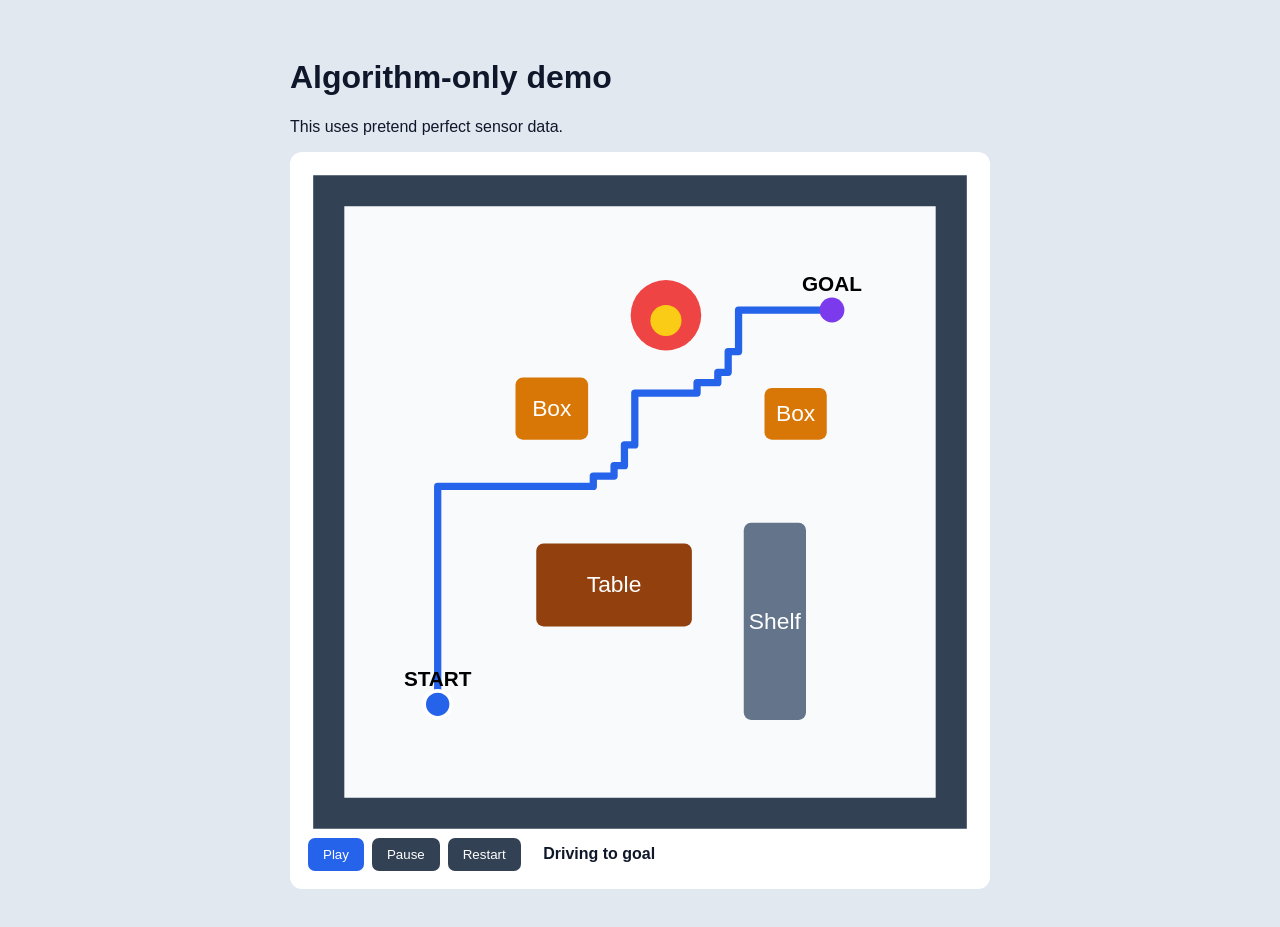
<file: demo/simulation.html>
<!doctype html>
<html lang="en"><head><meta charset="utf-8"><title>Algorithm Demo</title>
<style>
body{font-family:Arial,sans-serif;background:#e2e8f0;margin:0;color:#0f172a}
main{max-width:700px;margin:20px auto;padding:18px}section{background:white;padding:18px;border-radius:12px}
svg{width:100%;height:auto}button{padding:9px 15px;margin-right:8px;border:0;border-radius:7px;background:#334155;color:white}
#play{background:#2563eb}#status{font-weight:bold;margin-left:10px}
#new-block{display:none}
</style></head><body><main><h1>Algorithm-only demo</h1><p>This uses pretend perfect sensor data.</p>
<section><svg viewBox="-2 -2 64 64"><rect width="60" height="60" fill="#f8fafc"/>
<path d="M0 0H60V60H0Z" fill="none" stroke="#334155" stroke-width="3"/>
<rect x="20" y="34" width="15" height="8" rx=".7" fill="#92400e"/>
<text x="27.5" y="38.7" text-anchor="middle" font-size="2.2" fill="white">Table</text>
<rect x="40" y="32" width="6" height="19" rx=".7" fill="#64748b"/>
<text x="43.0" y="42.2" text-anchor="middle" font-size="2.2" fill="white">Shelf</text>
<rect x="18" y="18" width="7" height="6" rx=".7" fill="#d97706"/>
<text x="21.5" y="21.7" text-anchor="middle" font-size="2.2" fill="white">Box</text>
<rect x="42" y="19" width="6" height="5" rx=".7" fill="#d97706"/>
<text x="45.0" y="22.2" text-anchor="middle" font-size="2.2" fill="white">Box</text>
<circle cx="32.5" cy="12.0" r="3.4" fill="#ef4444"/>
<circle cx="32.5" cy="12.5" r="1.5" fill="#facc15"/>
<polyline points="10.5,49.5 10.5,28.5 25.5,28.5 25.5,27.5 27.5,27.5 27.5,26.5 28.5,26.5 28.5,24.5 29.5,24.5 29.5,19.5 35.5,19.5 35.5,18.5 37.5,18.5 37.5,17.5 38.5,17.5 38.5,15.5 39.5,15.5 39.5,11.5 48.5,11.5" fill="none" stroke="#2563eb" stroke-width=".7" stroke-linecap="round" stroke-linejoin="round"/>
<circle cx="10.5" cy="49.5" r="1.2" fill="#16a34a"/>
<text x="10.5" y="47.7" text-anchor="middle" font-size="2" font-weight="bold">START</text>
<circle cx="48.5" cy="11.5" r="1.2" fill="#7c3aed"/>
<text x="48.5" y="9.7" text-anchor="middle" font-size="2" font-weight="bold">GOAL</text>
<circle id="robot" r="1.3" fill="#2563eb" stroke="white" stroke-width=".35"/></svg>
<button id="play">Play</button><button id="pause">Pause</button><button id="restart">Restart</button>
<span id="status">Ready</span></section></main>
<script>
const points=[{"x": 10.5, "y": 49.5}, {"x": 10.5, "y": 48.5}, {"x": 10.5, "y": 47.5}, {"x": 10.5, "y": 46.5}, {"x": 10.5, "y": 45.5}, {"x": 10.5, "y": 44.5}, {"x": 10.5, "y": 43.5}, {"x": 10.5, "y": 42.5}, {"x": 10.5, "y": 41.5}, {"x": 10.5, "y": 40.5}, {"x": 10.5, "y": 39.5}, {"x": 10.5, "y": 38.5}, {"x": 10.5, "y": 37.5}, {"x": 10.5, "y": 36.5}, {"x": 10.5, "y": 35.5}, {"x": 10.5, "y": 34.5}, {"x": 10.5, "y": 33.5}, {"x": 10.5, "y": 32.5}, {"x": 10.5, "y": 31.5}, {"x": 10.5, "y": 30.5}, {"x": 10.5, "y": 29.5}, {"x": 10.5, "y": 28.5}, {"x": 11.5, "y": 28.5}, {"x": 12.5, "y": 28.5}, {"x": 13.5, "y": 28.5}, {"x": 14.5, "y": 28.5}, {"x": 15.5, "y": 28.5}, {"x": 16.5, "y": 28.5}, {"x": 17.5, "y": 28.5}, {"x": 18.5, "y": 28.5}, {"x": 19.5, "y": 28.5}, {"x": 20.5, "y": 28.5}, {"x": 21.5, "y": 28.5}, {"x": 22.5, "y": 28.5}, {"x": 23.5, "y": 28.5}, {"x": 24.5, "y": 28.5}, {"x": 25.5, "y": 28.5}, {"x": 25.5, "y": 27.5}, {"x": 26.5, "y": 27.5}, {"x": 27.5, "y": 27.5}, {"x": 27.5, "y": 26.5}, {"x": 28.5, "y": 26.5}, {"x": 28.5, "y": 25.5}, {"x": 28.5, "y": 24.5}, {"x": 29.5, "y": 24.5}, {"x": 29.5, "y": 23.5}, {"x": 29.5, "y": 22.5}, {"x": 29.5, "y": 21.5}, {"x": 29.5, "y": 20.5}, {"x": 29.5, "y": 19.5}, {"x": 30.5, "y": 19.5}, {"x": 31.5, "y": 19.5}, {"x": 32.5, "y": 19.5}, {"x": 33.5, "y": 19.5}, {"x": 34.5, "y": 19.5}, {"x": 35.5, "y": 19.5}, {"x": 35.5, "y": 18.5}, {"x": 36.5, "y": 18.5}, {"x": 37.5, "y": 18.5}, {"x": 37.5, "y": 17.5}, {"x": 38.5, "y": 17.5}, {"x": 38.5, "y": 16.5}, {"x": 38.5, "y": 15.5}, {"x": 39.5, "y": 15.5}, {"x": 39.5, "y": 14.5}, {"x": 39.5, "y": 13.5}, {"x": 39.5, "y": 12.5}, {"x": 39.5, "y": 11.5}, {"x": 40.5, "y": 11.5}, {"x": 41.5, "y": 11.5}, {"x": 42.5, "y": 11.5}, {"x": 43.5, "y": 11.5}, {"x": 44.5, "y": 11.5}, {"x": 45.5, "y": 11.5}, {"x": 46.5, "y": 11.5}, {"x": 47.5, "y": 11.5}, {"x": 48.5, "y": 11.5}, {"x": 47.5, "y": 11.5}, {"x": 46.5, "y": 11.5}, {"x": 45.5, "y": 11.5}, {"x": 44.5, "y": 11.5}, {"x": 43.5, "y": 11.5}, {"x": 42.5, "y": 11.5}, {"x": 41.5, "y": 11.5}, {"x": 40.5, "y": 11.5}, {"x": 39.5, "y": 11.5}, {"x": 39.5, "y": 12.5}, {"x": 39.5, "y": 13.5}, {"x": 39.5, "y": 14.5}, {"x": 39.5, "y": 15.5}, {"x": 38.5, "y": 15.5}, {"x": 38.5, "y": 16.5}, {"x": 38.5, "y": 17.5}, {"x": 37.5, "y": 17.5}, {"x": 37.5, "y": 18.5}, {"x": 36.5, "y": 18.5}, {"x": 35.5, "y": 18.5}, {"x": 35.5, "y": 19.5}, {"x": 34.5, "y": 19.5}, {"x": 33.5, "y": 19.5}, {"x": 32.5, "y": 19.5}, {"x": 31.5, "y": 19.5}, {"x": 30.5, "y": 19.5}, {"x": 29.5, "y": 19.5}, {"x": 29.5, "y": 20.5}, {"x": 29.5, "y": 21.5}, {"x": 29.5, "y": 22.5}, {"x": 29.5, "y": 23.5}, {"x": 29.5, "y": 24.5}, {"x": 28.5, "y": 24.5}, {"x": 28.5, "y": 25.5}, {"x": 28.5, "y": 26.5}, {"x": 27.5, "y": 26.5}, {"x": 27.5, "y": 27.5}, {"x": 26.5, "y": 27.5}, {"x": 25.5, "y": 27.5}, {"x": 25.5, "y": 28.5}, {"x": 24.5, "y": 28.5}, {"x": 23.5, "y": 28.5}, {"x": 22.5, "y": 28.5}, {"x": 21.5, "y": 28.5}, {"x": 20.5, "y": 28.5}, {"x": 19.5, "y": 28.5}, {"x": 18.5, "y": 28.5}, {"x": 17.5, "y": 28.5}, {"x": 16.5, "y": 28.5}, {"x": 15.5, "y": 28.5}, {"x": 14.5, "y": 28.5}, {"x": 13.5, "y": 28.5}, {"x": 12.5, "y": 28.5}, {"x": 11.5, "y": 28.5}, {"x": 10.5, "y": 28.5}, {"x": 10.5, "y": 29.5}, {"x": 10.5, "y": 30.5}, {"x": 10.5, "y": 31.5}, {"x": 10.5, "y": 32.5}, {"x": 10.5, "y": 33.5}, {"x": 10.5, "y": 34.5}, {"x": 10.5, "y": 35.5}, {"x": 10.5, "y": 36.5}, {"x": 10.5, "y": 37.5}, {"x": 10.5, "y": 38.5}, {"x": 10.5, "y": 39.5}, {"x": 10.5, "y": 40.5}, {"x": 10.5, "y": 41.5}, {"x": 10.5, "y": 42.5}, {"x": 10.5, "y": 43.5}, {"x": 10.5, "y": 44.5}, {"x": 10.5, "y": 45.5}, {"x": 10.5, "y": 46.5}, {"x": 10.5, "y": 47.5}, {"x": 10.5, "y": 48.5}, {"x": 10.5, "y": 49.5}],outbound=77,finalStatus="complete";let index=0,playing=false;
const robot=document.getElementById('robot'),status=document.getElementById('status');
function show(){const p=points[index];robot.setAttribute('cx',p.x);robot.setAttribute('cy',p.y);
const block=document.getElementById('new-block');if(block){block.style.display=index>=outbound-1?'block':'none'}
if(index===points.length-1){status.textContent=finalStatus==='complete'?'Complete: returned home':'Stopped: '+finalStatus}
else{status.textContent=index<outbound-1?'Driving to goal':'Returning home'}}
setInterval(()=>{if(playing&&index<points.length-1){index++;show()}else if(index===points.length-1){playing=false}},100);
document.getElementById('play').onclick=()=>playing=true;
document.getElementById('pause').onclick=()=>playing=false;
document.getElementById('restart').onclick=()=>{playing=false;index=0;show()};show();
</script></body></html>
</file>
